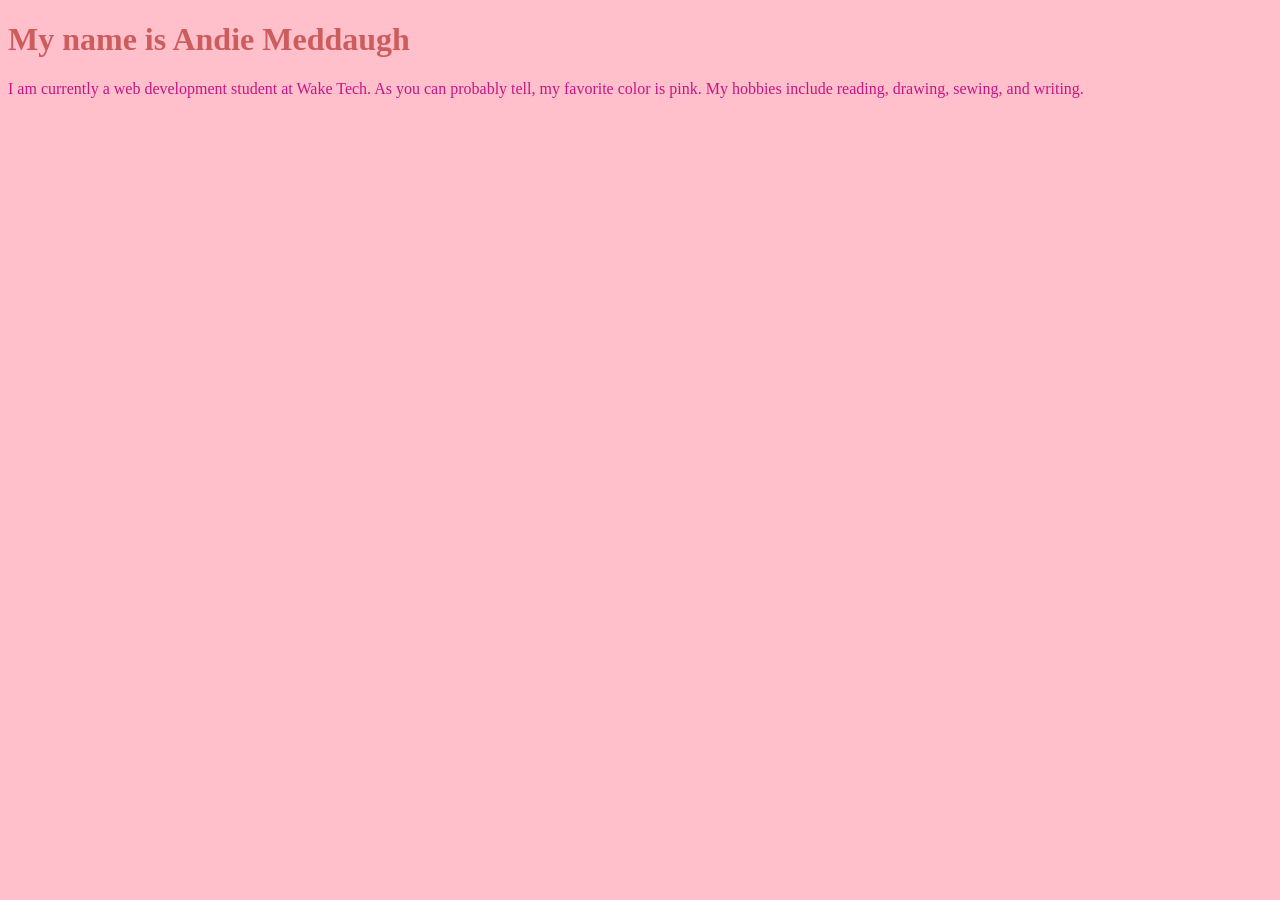
<file: CTI_110/index.html>
<!DOCTYPE html>
<html>
    <head>
        <title>My Personal Introduction</title>
        <style>
            body {
                background-color:pink;
            }
            h1 {
                color:indianred
            }
            p {
                color:mediumvioletred
            }
        </style>
    </head>
    <body>
        <h1>My name is Andie Meddaugh</h1>
        <p>
            I am currently a web development student at Wake Tech. 
            As you can probably tell, my favorite color is pink. 
            My hobbies include reading, drawing, sewing, and writing. 
        </p>
      
    </body>
</html>
</file>
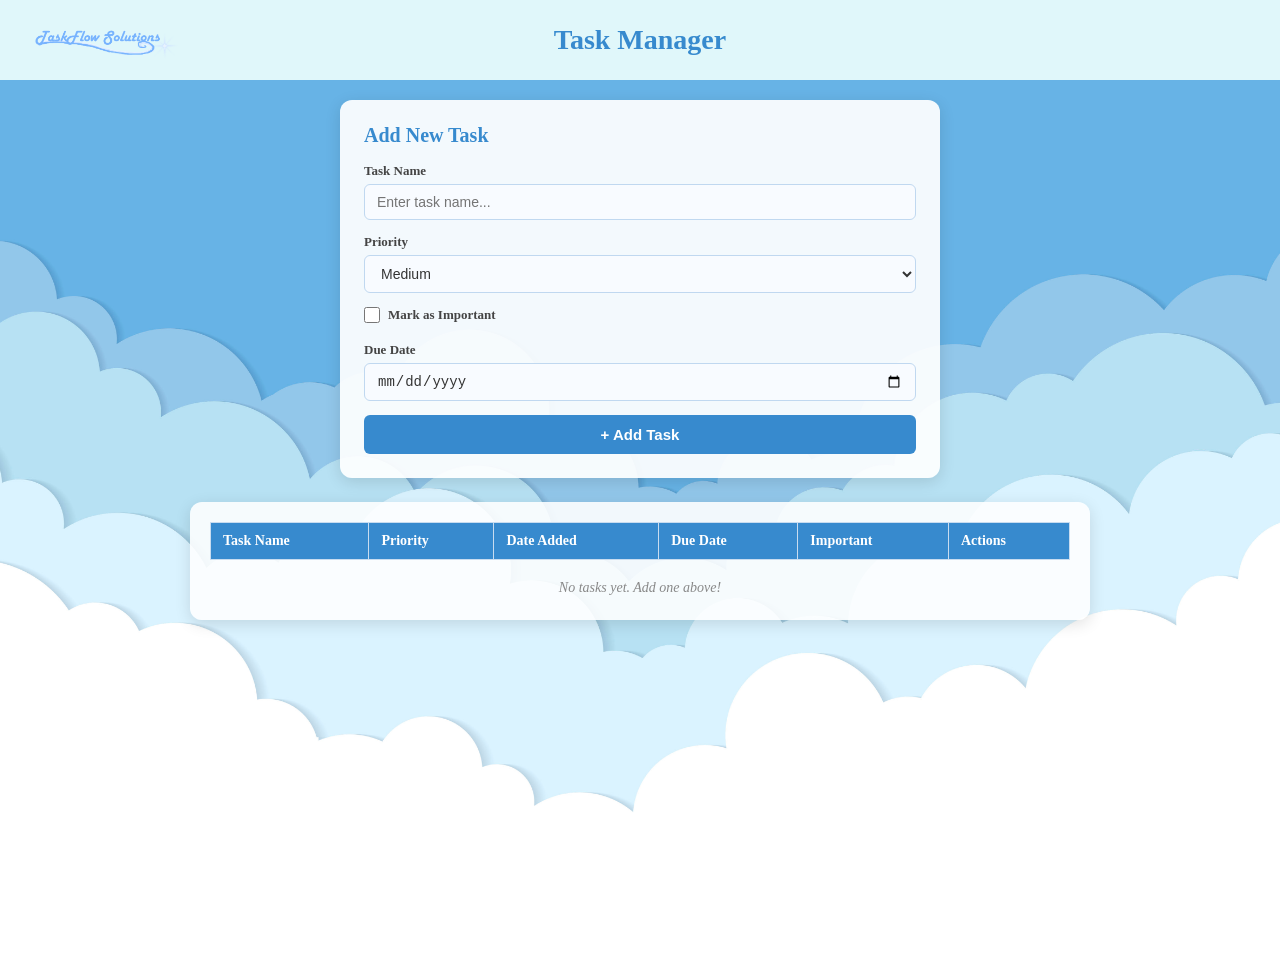
<file: Web115_Final/index.html>
<!DOCTYPE html>
<html lang="en">
<head>
    <meta charset="UTF-8">
    <meta name="viewport" content="width=device-width, initial-scale=1.0">
    <title>TaskFlow Solutions - Task Manager</title>
    <link rel="stylesheet" href="styles.css">
</head>
<body>
    <div id="header">
        <img src="images/TaskFlow_Solutions_Logo.png" alt="TaskFlow Solutions Logo">
        <div class="header-text">
            <h1>Task Manager</h1>
        </div>
    </div>

    <div id="main-content">

        <!-- Add Task Form -->
        <section id="add-task-section">
            <div id="task-form">
                <h2>Add New Task</h2>

                <div class="form-row">
                    <label for="task-input">Task Name</label>
                    <input type="text" id="task-input" placeholder="Enter task name..." />
                </div>

                <div class="form-row">
                    <label for="priority-select">Priority</label>
                    <select id="priority-select">
                        <option value="High">High</option>
                        <option value="Medium" selected>Medium</option>
                        <option value="Low">Low</option>
                    </select>
                </div>

                <div class="form-row checkboxes">
                    <label class="checkbox-label">
                        <input type="checkbox" id="important-checkbox" />
                        <span>Mark as Important</span>
                    </label>
                </div>

                <div class="form-row">
                    <label for="task-date">Due Date</label>
                    <input type="date" id="task-date" />
                </div>

                <button id="add-task-button">+ Add Task</button>
            </div>
        </section>

        <!-- Task Table -->
        <section id="task-table-section">
            <table id="task-table">
                <thead>
                    <tr>
                        <th>Task Name</th>
                        <th>Priority</th>
                        <th>Date Added</th>
                        <th>Due Date</th>
                        <th>Important</th>
                        <th>Actions</th>
                    </tr>
                </thead>
                <tbody id="taskmanager">
                    <!-- Tasks will be dynamically added here -->
                </tbody>
            </table>
            <p id="empty-msg">No tasks yet. Add one above!</p>
        </section>

    </div>

    <script src="script.js"></script>
</body>
</html>
</file>
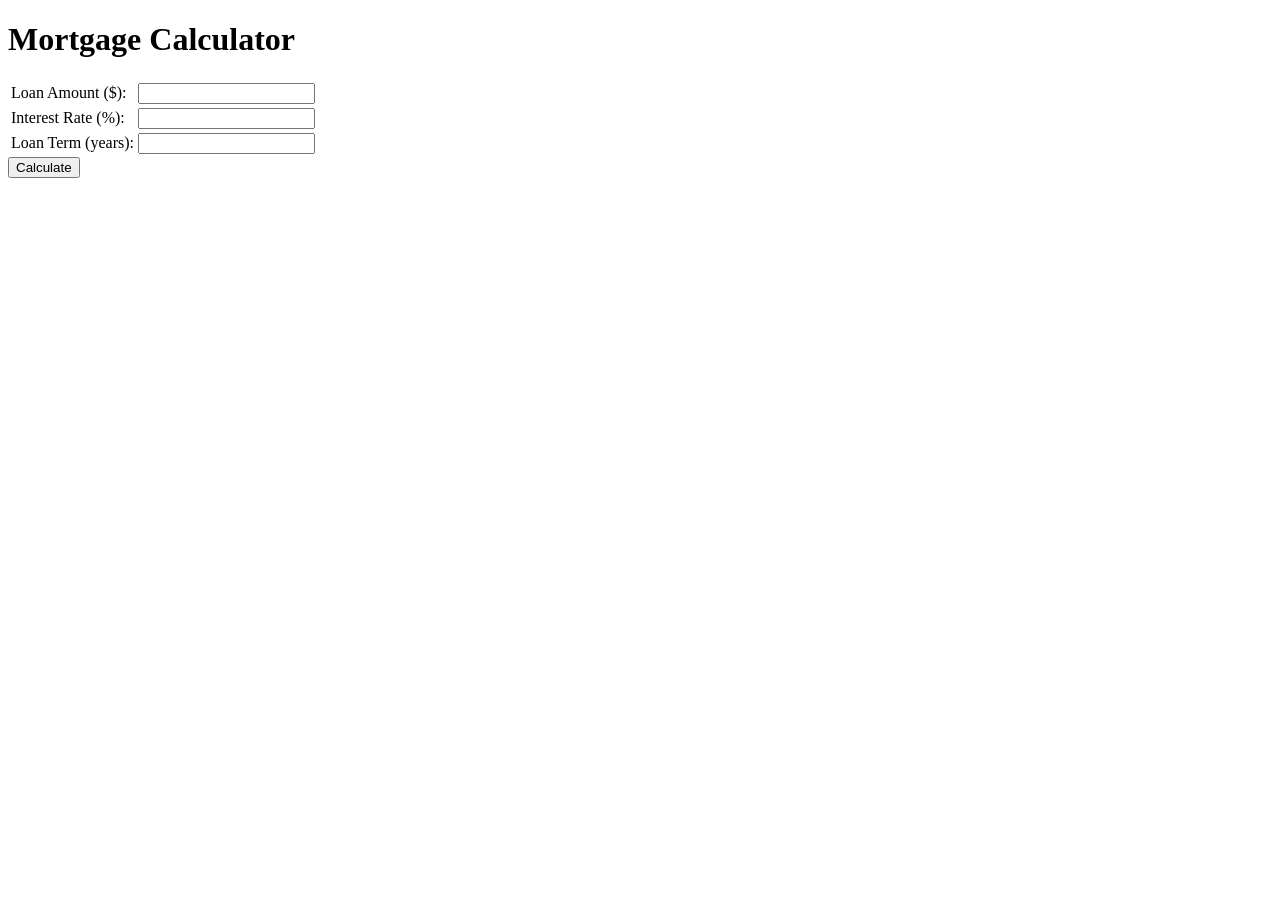
<file: DebugJavaScript.html>
<!DOCTYPE html>
<html lang="en">
<head>
    <meta charset="UTF-8">
    <meta name="viewport" content="width=device-width, initial-scale=1.0">
    <title>Mortgage Calculator</title>
</head>
<body>
    <h1>Mortgage Calculator</h1>
    <form id="mortgageForm">
        <table>
            <tr>
                <td><label for="principal">Loan Amount ($):</label></td>
                <td><input type="number" id="principal" required></td>
            </tr>
            <tr>
                <td><label for="rate">Interest Rate (%):</label></td>
                <td><input type="number" id="rate" step="0.01" required></td>
            </tr>
            <tr>
                <td><label for="years">Loan Term (years):</label></td>
                <td><input type="number" id="years" required></td> 
                <!--Needed 2nd set of quotation marks on years-->
            </tr>
        </table>
        <button type="button" onclick="calculateMortgage()">Calculate</button>
    </form>
    <p id="result"></p>
    
    <script>

        function calculateMortgage() {
            // Get the initial amount from the principal box
            const principal = parseFloat(document.getElementById("principal").value); // Fixed typo: should be "principal"
            //Also, changed to parseFloat to ensure we get a number

            //const rate; was missing initializer in const declaration
            // Fixed: const rate should be initialized immediately
            // update rate from the box
            const rate = parseFloat(document.getElementById("rate").value) / 100; // Convert percentage to decimal.
            // Also, changed to parseFloat to ensure we get a number
            // get the years to calculate
            const years = parseFloat(document.getElementById("years").value);
            // Also, changed to parseFloat to ensure we get a number
            // Call the power funtion, pow, from Math
            if (rate === 0) { // If the rate is 0, we can calculate the monthly payment directly
                const monthlyPayment = principal / (years * 12); 
                document.getElementById("result").innerText = `Your monthly payment is $${monthlyPayment.toFixed(2)}`;
                return;
            }
            //const monthlyRate = Math.pow(1 + rate, years * 12); 
            //Math.pw doesn't exist, so we use Math.pow
            //However, we need to calculate the monthly rate. This is done by dividing the annual rate by 12.
            //This was checked via console.log statements, checking variables at each step.
            //Like this:
            console.log("Principal:", principal);
            console.log("Rate:", rate);
            console.log("Years:", years);
            //Rate is annual, so we need to convert it to monthly.
            //So here's the fixed version:
            const monthlyRate = rate / 12; // Convert annual rate to monthly rate
            console.log("Monthly Rate (Math.pow result):", monthlyRate);

            const numberOfPayments = years * 12; // Total number of monthly payments
            console.log("Number of Payments:", numberOfPayments);

            const compoundRate = Math.pow(1 + monthlyRate, numberOfPayments); //Compound interest over span of the loan
            console.log("Compound Rate (Math.pow result):", compoundRate);

            const monthlyPayment = (principal * monthlyRate * compoundRate) / (compoundRate - 1); // Monthly payment formula
            console.log("Monthly Payment:", monthlyPayment);

            document.getElementById("result").innerText = `Your monthly payment is $${monthlyPayment.toFixed(2)}`;
        }
    </script>
</body>
</html>
</file>
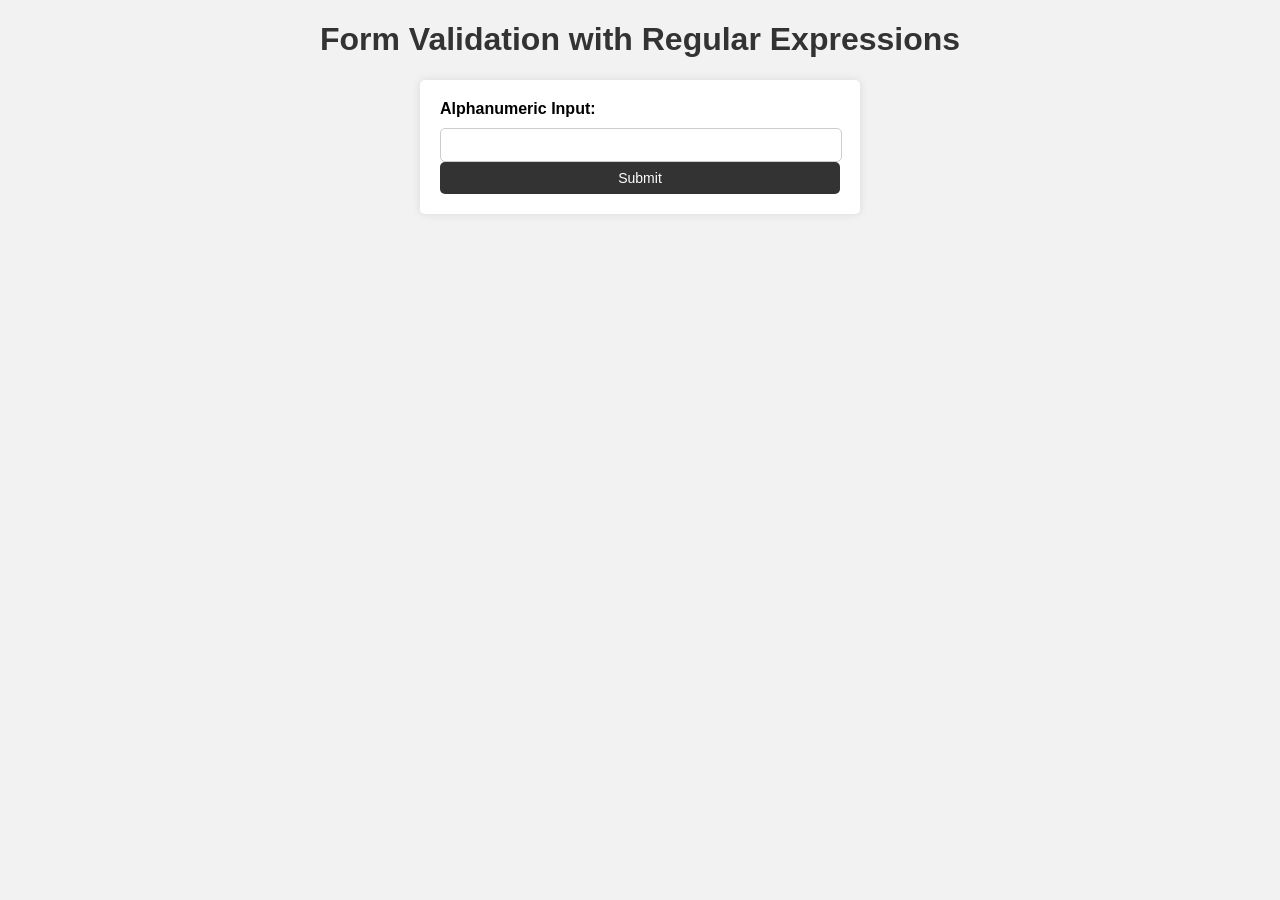
<file: Forms/FormsAssignment.html>
<!DOCTYPE html>
<html>
<head>
  <title>Form Validation with Regular Expressions</title>
  <meta charset="UTF-8">
<style>
  body {
    font-family: Arial, sans-serif;
    background-color: #f2f2f2;
  }

  h1 {
    text-align: center;
    color: #333;
  }

  form {
    max-width: 400px;
    margin: 0 auto;
    padding: 20px;
    background-color: #fff;
    border-radius: 5px;
    box-shadow: 0 0 10px rgba(0, 0, 0, 0.1);
	display: flex;
	flex-direction: column;
  }

  label {
    display: block;
    margin-bottom: 10px;
    font-weight: bold;
  }

  input[type="text"] {
    width: 96%;
    padding: 8px;
    font-size: 14px;
    border-radius: 5px;
    border: 1px solid #ccc;
  }

  button[type="submit"] {
    display: block;
    width: 100%;
    padding: 8px;
    font-size: 14px;
    color: #fff;
    background-color: #333;
    border: none;
    border-radius: 5px;
    cursor: pointer;
  }
</style>
</head>
<body>
  <h1>Form Validation with Regular Expressions</h1>
  <form id="myForm">
    <label for="inputField">Alphanumeric Input:</label>
    <input type="text" id="inputField" name="inputField">
    <button type="submit">Submit</button>
  </form>

  <script  src="validationScript.js"></script>
</body>
</html>
</file>
<file: Web115_Final/styles.css>
/* Reset */
* {
    margin: 0;
    padding: 0;
    box-sizing: border-box;
}

/* Header */
#header {
    position: relative;
    display: flex;
    align-items: center;
    background-color: #e0f7fa;
    padding: 10px 20px;
    min-height: 80px;
}

#header img {
    height: 60px;
    max-width: 160px;
    object-fit: contain;
    flex-shrink: 0;
}

#header .header-text {
    position: absolute;
    left: 50%;
    transform: translateX(-50%);
    text-align: center;
}

#header h1 {
    font-size: 28px;
    color: #378ace;
    font-family: Georgia, serif;
    white-space: nowrap;
}

/* Main Content */
#main-content {
    padding: 20px;
    background-image: url('images/clouds.jpg');
    background-size: cover;
    background-position: center;
    background-attachment: fixed;
    min-height: 100vh;
}

/* Add Task Form */
#task-form {
    background-color: rgba(255, 255, 255, 0.92);
    padding: 24px;
    border-radius: 12px;
    max-width: 600px;
    margin: 0 auto 24px auto;
    box-shadow: 0 4px 16px rgba(0, 0, 0, 0.12);
}

#task-form h2 {
    font-family: Georgia, serif;
    color: #378ace;
    margin-bottom: 16px;
    font-size: 20px;
}

.form-row {
    display: flex;
    flex-direction: column;
    margin-bottom: 14px;
}

.form-row label {
    font-size: 13px;
    font-weight: 600;
    color: #444;
    margin-bottom: 5px;
    font-family: Georgia, serif;
}

.form-row input[type="text"],
.form-row select {
    padding: 9px 12px;
    border: 1px solid #c0d8f0;
    border-radius: 6px;
    font-size: 14px;
    color: #333;
    background-color: #f8fbff;
    transition: border-color 0.2s;
    width: 100%;
}

.form-row input[type="text"]:focus,
.form-row select:focus {
    outline: none;
    border-color: #378ace;
    background-color: #fff;
}

/* Checkboxes row */
.form-row.checkboxes {
    flex-direction: row;
    gap: 24px;
    align-items: center;
    flex-wrap: wrap;
}

.checkbox-label {
    display: flex;
    align-items: center;
    gap: 8px;
    cursor: pointer;
    font-size: 14px;
    color: #444;
}

.checkbox-label input[type="checkbox"] {
    width: 16px;
    height: 16px;
    accent-color: #378ace;
    cursor: pointer;
}

/* Task due date */
.due-date {
    font-size: 13px;
    color: #555;
    font-style: italic;
}

/* Task date input */
.form-row input[type="date"] {
    padding: 9px 12px;
    border: 1px solid #c0d8f0;
    border-radius: 6px;
    font-size: 14px;
    color: #333;
    background-color: #f8fbff;
    transition: border-color 0.2s;
    width: 100%;
}

/* Add Task Button */
#add-task-button {
    display: block;
    width: 100%;
    padding: 11px 20px;
    background-color: #378ace;
    color: white;
    border: none;
    border-radius: 6px;
    font-size: 15px;
    font-weight: 600;
    margin-top: 6px;
    cursor: pointer;
    transition: background-color 0.2s, transform 0.1s;
}

#add-task-button:hover {
    background-color: #2a5d8f;
}

#add-task-button:active {
    transform: scale(0.98);
}

/* Task Table Section */
#task-table-section {
    background-color: rgba(255, 255, 255, 0.88);
    border-radius: 12px;
    max-width: 900px;
    margin: 0 auto;
    padding: 20px;
    box-shadow: 0 4px 16px rgba(0, 0, 0, 0.12);
    overflow-x: auto;
}

/* Empty state message */
#empty-msg {
    text-align: center;
    color: #888;
    font-style: italic;
    padding: 20px 0 4px;
    font-size: 14px;
}

/* Task Table */
#task-table {
    width: 100%;
    border-collapse: collapse;
    min-width: 540px;           
}

#task-table th,
#task-table td {
    padding: 10px 12px;
    border: 1px solid #c8dcf0;
    text-align: left;
    font-size: 14px;
}

#task-table th {
    background-color: #378ace;
    color: white;
    font-family: Georgia, serif;
    font-weight: 600;
}

#task-table tbody tr:hover {
    filter: brightness(0.96);
}

/* Priority badge */
.priority-badge {
    display: inline-block;
    padding: 3px 10px;
    border-radius: 12px;
    color: white;
    font-size: 12px;
    font-weight: 700;
    letter-spacing: 0.5px;
}

/* Task name column */
.task-name {
    max-width: 200px;
    white-space: nowrap;
    overflow: hidden;
    text-overflow: ellipsis;
}

/* Delete button */
.delete-btn {
    padding: 5px 12px;
    background-color: #d32f2f;
    color: white;
    border: none;
    border-radius: 5px;
    font-size: 13px;
    cursor: pointer;
    transition: background-color 0.2s;
    white-space: nowrap;
}

.delete-btn:hover {
    background-color: #9b0000;
}

/* Task due date past due */
.due-date.past-due {
    color: #c84646;
    font-weight: 600;
}

.done-label {
    display: flex;
    align-items: center;
    gap: 6px;
    font-size: 13px;
    color: #444;
    cursor: pointer;
    white-space: nowrap;
}

.done-checkbox {
    width: 15px;
    height: 15px;
    accent-color: #388e3c;
    cursor: pointer;
    flex-shrink: 0;
}



/* Mobile Responsiveness */
@media (max-width: 600px) {

    body {
        overflow-x: hidden;
    }

    /* Stack header vertically on mobile */
    #header {
        flex-direction: column;
        align-items: center;
        text-align: center;
        padding: 14px 12px;
        gap: 8px;
    }

    /* Remove absolute centering that breaks stacked layout */
    #header .header-text {
        position: static;
        transform: none;
    }

    #header img {
        height: 44px;
        order: 2;               /* logo below title on mobile */
    }

    #header h1 {
        font-size: 22px;
        white-space: normal;
    }

    /* Tighten form padding on mobile */
    #task-form {
        padding: 16px;
    }

    /* Stack checkboxes vertically on small screens */
    .form-row.checkboxes {
        flex-direction: column;
        gap: 10px;
        align-items: flex-start;
    }

    /* Table scrolls horizontally — no overflow on the page */
    #task-table-section {
        padding: 12px;
    }

    #task-table th,
    #task-table td {
        padding: 8px;
        font-size: 13px;
    }

    #main-content {
        padding: 12px;
        background-attachment: scroll; /* Fixed background causes issues on iOS */
    }
}
</file>
